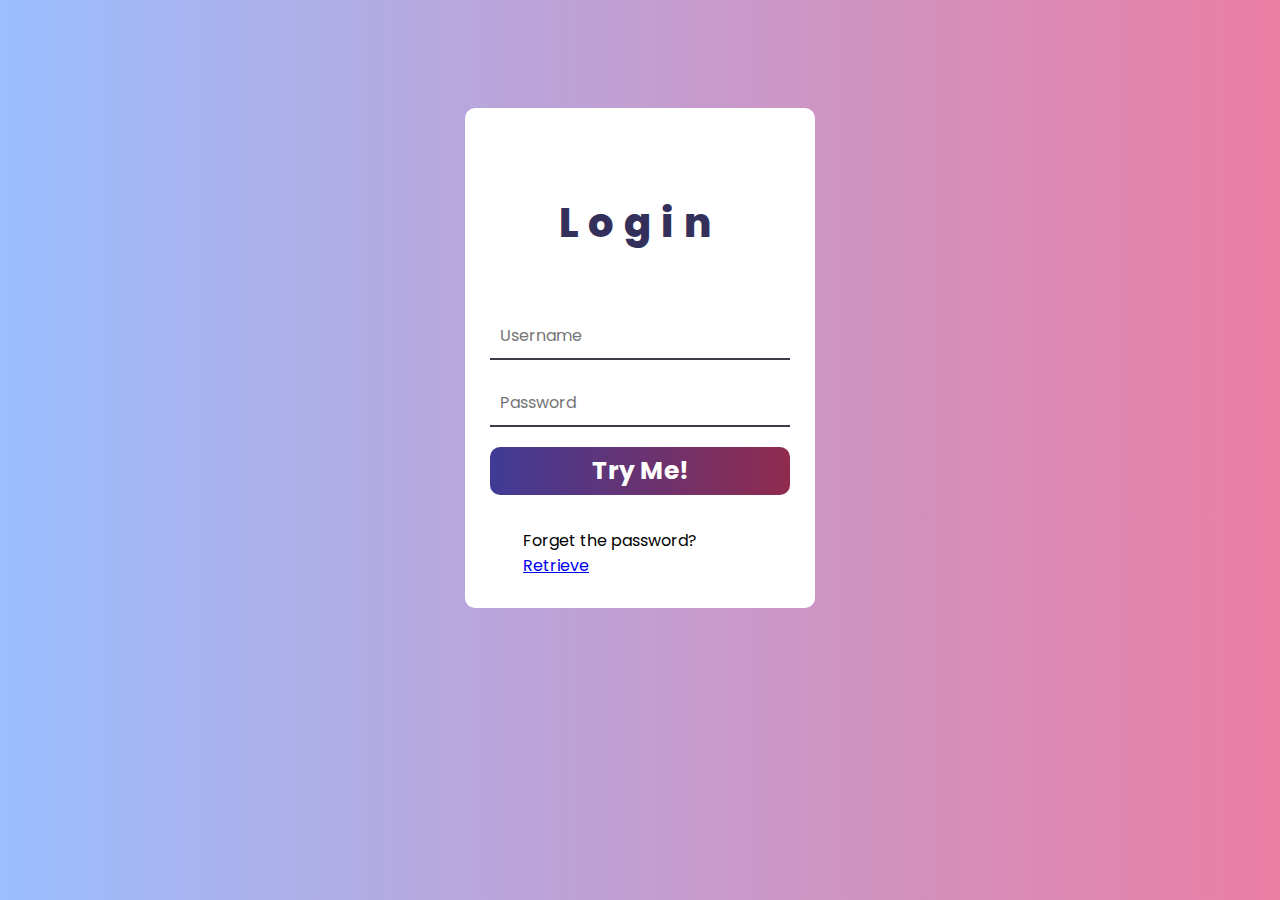
<file: index.html>
<!DOCTYPE html>
<html lang="en">

<head>
    <meta charset="UTF-8">
    <meta http-equiv="X-UA-Compatible" content="IE=edge">
    <meta name="viewport" content="width=device-width, initial-scale=1.0">
    <link rel="stylesheet" href="https://fonts.googleapis.com/css2?family=Poppins:wght@300;400;500;600;700;800;900&display=swap">
    <title>Try to Login?</title>
    <style>
        *{
            font-family: 'Poppins', sans-serif;
        }
        body {
            display: flex;
            justify-content: center;
            background-image: linear-gradient(to left, #ea7ea3, #9bbefe);
        }
        .a{
            background-color: #fff;
            width: 350px;
            height: 500px;
            position: relative;
            display: flex;
            border-radius: 10px;
            justify-content: center;
            align-items: center;
            top: 100px;
        }
        .b{
            width: 300px;
            height: 450px;
            overflow: hidden;
        }
        .c{
            font: 800 40px 'Poppins';
            margin: 60px 0;
            text-align: center;
            letter-spacing: 10px;
            color: #33315c;
        }
        .e{
            width: 100%;
            margin-bottom: 20px;
            outline: none;
            border: 0;
            padding: 10px;
            border-bottom: 2px solid rgb(60,60,70);
            font: 400 16px 'Poppins';
        }
        .f{
            text-align: center;
            height: auto;
            padding: 5px;
            font: 700 25px 'Poppins';
            border-radius: 10px;
            background-image: linear-gradient(to left, #902b4e, #403b96);
            color: #fff;
        }
        .g{
            margin: 33px;
        }
    </style>
</head>
<body>
    <di class="a">
        <div class="b">
            <p class="c">Login</p>
            <div class="d">
                <input type="text" class="e" placeholder="Username">
                <input type="password" class="e" placeholder="Password">
                <div class="f">Try Me!</div>
            </div>
            <div class="g">Forget the password?<a href="#">Retrieve</a></div>
        </div>
    </di>
</body>
</html>
</file>
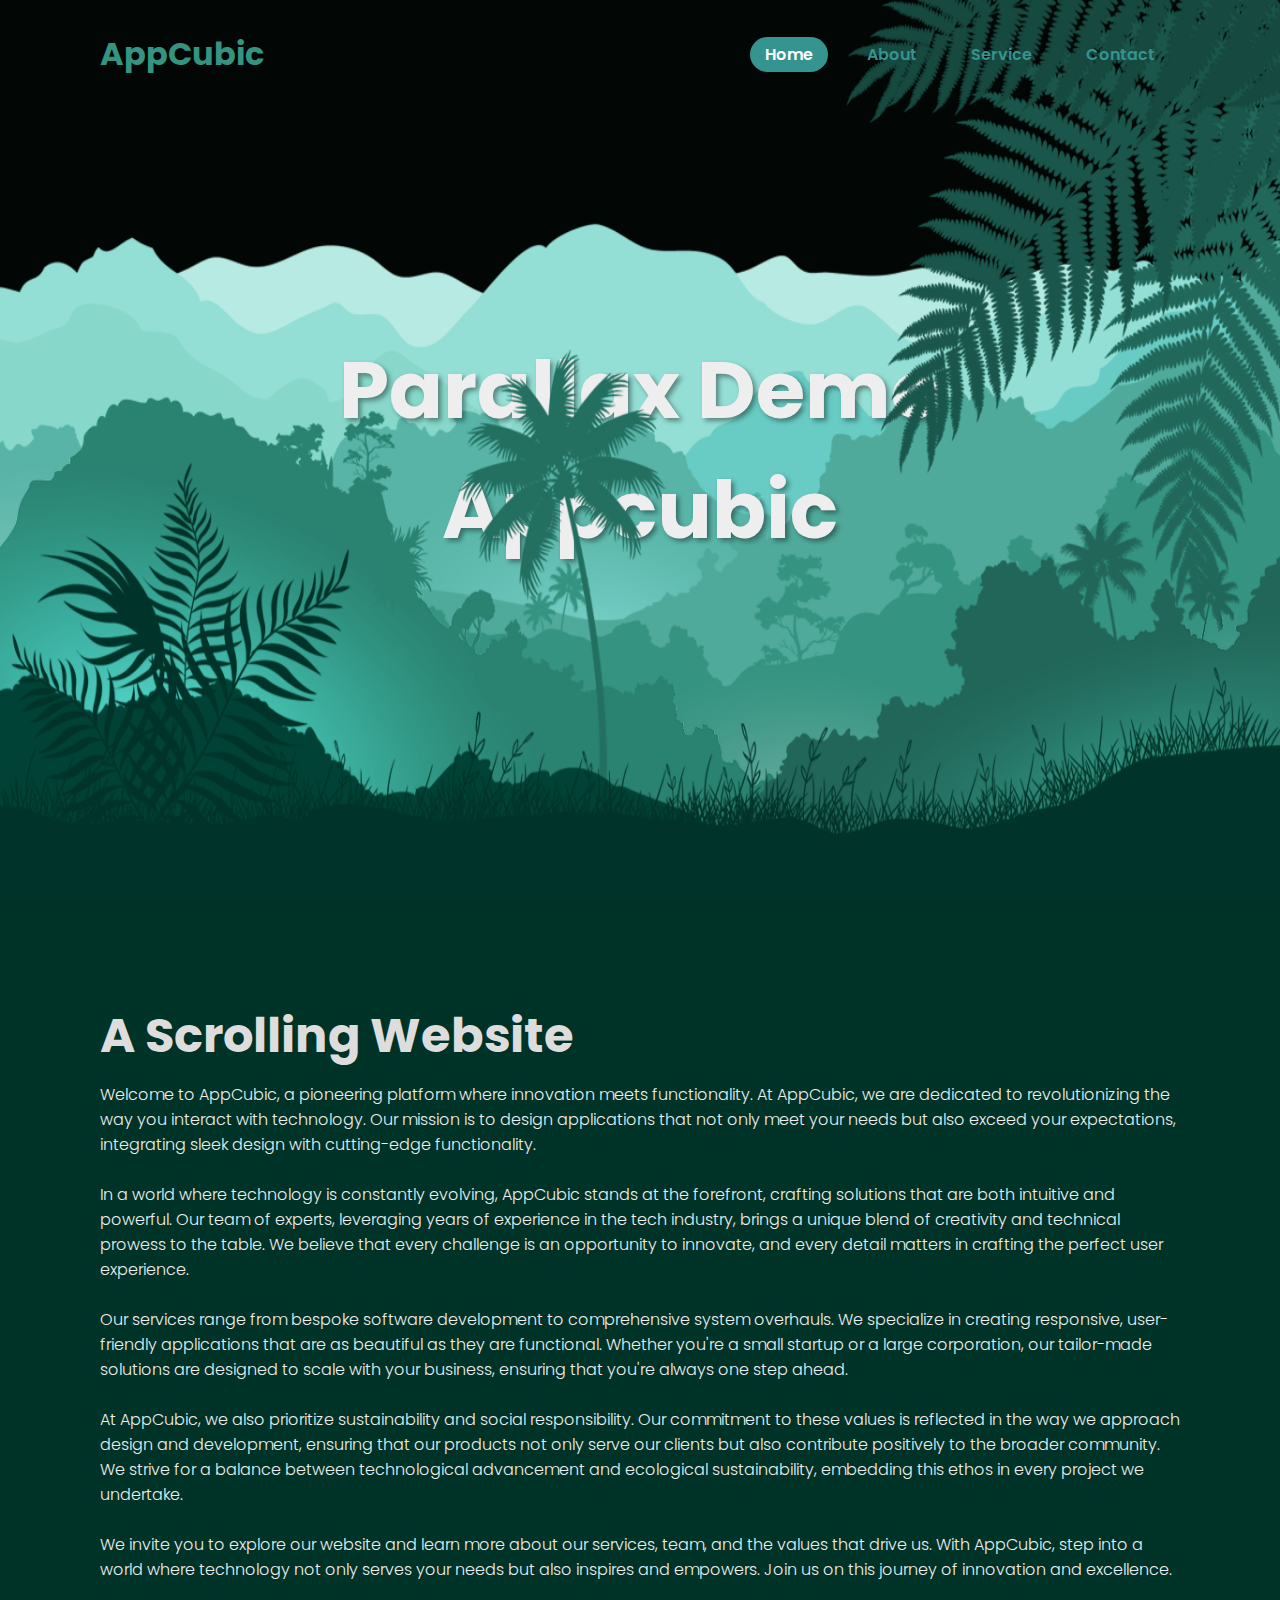
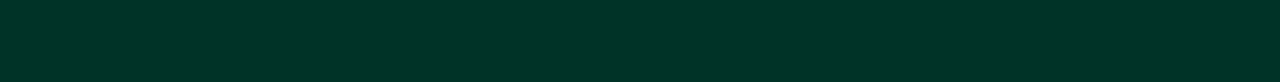
<file: ParallaxScrolling/index.html>
<!DOCTYPE html>
<html lang="en">

<head>
    <meta charset="UTF-8">
    <meta http-equiv="X-UA-Compatible" content="IE=edge">
    <meta name="viewport" content="width=device-width, initial-scale=1.0">
    <title>Parallax Scrolling | Benji AppCubic</title>
    <link rel="stylesheet" href="style.css">
</head>

<body>
    <header>
        <h2 class="logo">AppCubic</h2>
        <nav class="navigation">
            <a href="#" class="active">Home</a>
            <a href="#">About</a>
            <a href="#">Service</a>
            <a href="#">Contact</a>
        </nav>
    </header>
    <section class="parallax">
        <img src="hill1.png" id="hill1">
        <img src="hill2.png" id="hill2">
        <img src="hill3.png" id="hill3">
        <img src="hill4.png" id="hill4">
        <img src="hill5.png" id="hill5">
        <h2 id="text">Parallax Demo<br>Appcubic</h2>
        <img src="tree.png" id="tree">
        <img src="leaf.png" id="leaf">
        <img src="plant.png" id="plant">
    </section>
    <section class="contents">
        <h2>A Scrolling Website</h2>
        <p>Welcome to AppCubic, a pioneering platform where innovation meets functionality. At AppCubic, we are dedicated to
        revolutionizing the way you interact with technology. Our mission is to design applications that not only meet your
        needs but also exceed your expectations, integrating sleek design with cutting-edge functionality.
        <br><br>
        In a world where technology is constantly evolving, AppCubic stands at the forefront, crafting solutions that are both
        intuitive and powerful. Our team of experts, leveraging years of experience in the tech industry, brings a unique blend
        of creativity and technical prowess to the table. We believe that every challenge is an opportunity to innovate, and
        every detail matters in crafting the perfect user experience.
        <br><br>
        Our services range from bespoke software development to comprehensive system overhauls. We specialize in creating
        responsive, user-friendly applications that are as beautiful as they are functional. Whether you're a small startup or a
        large corporation, our tailor-made solutions are designed to scale with your business, ensuring that you're always one
        step ahead.
        <br><br>
        At AppCubic, we also prioritize sustainability and social responsibility. Our commitment to these values is reflected in
        the way we approach design and development, ensuring that our products not only serve our clients but also contribute
        positively to the broader community. We strive for a balance between technological advancement and ecological
        sustainability, embedding this ethos in every project we undertake.
        <br><br>
        We invite you to explore our website and learn more about our services, team, and the values that drive us. With
        AppCubic, step into a world where technology not only serves your needs but also inspires and empowers. Join us on this
        journey of innovation and excellence.
        <p>
    </section>
    

    <script src="script.js"></script>
</body>

</html>
</file>
<file: ParallaxScrolling/style.css>
@import url('https://fonts.googleapis.com/css2?family=Poppins:wght@300;400;500;600;700;800;900&display=swap');

* {
    margin: 0;
    padding: 0;
    box-sizing: border-box;
    font-family: 'Poppins', sans-serif;
}

body{
    background: #020605;
    min-height: 100vh;
    overflow-x: hidden;
}

header{
    position: absolute;
    top: 0;
    left: 0;
    width: 100%;
    padding: 30px 100px;
    display: flex;
    justify-content: space-between;
    align-items: center;
    z-index: 100;
}

.logo{
    font-size: 2em;
    color: #359380;
    pointer-events: none;
    margin-right: 250px;
}

.navigation a {
    text-decoration: none;
    color: #359390;
    padding: 6px 15px;
    border-radius: 20px;
    margin: 0 10px;
    font-weight: 600;
}

.navigation a:hover, .navigation a.active {
    background: #359390;
    color: #fff;
}

.parallax {
    position: relative;
    display: flex;
    justify-content: center;
    align-items: center;
    min-height: 100vh;
    height: 100vh;
}

.parallax img{
    position: absolute;
    top: 0;
    left: 0;
    width: 100%;
    height: 100vh;
    pointer-events: none;
}

#text{
    position: absolute;
    font-size: 5em;
    color: #eee;
    text-align: center;
    text-shadow: 3px 3px 5px rgba(0, 0, 0, .4);
}

.contents{
    position: relative;
    background: #003328;
    padding: 100px;
}

.contents h2{
    font-size: 3em;
    color: #DDD;
    margin-bottom: 10px;
}

.contents p{
    font-size: 1em;
    color: #EEE;
    font-weight: 300;
}
</file>
